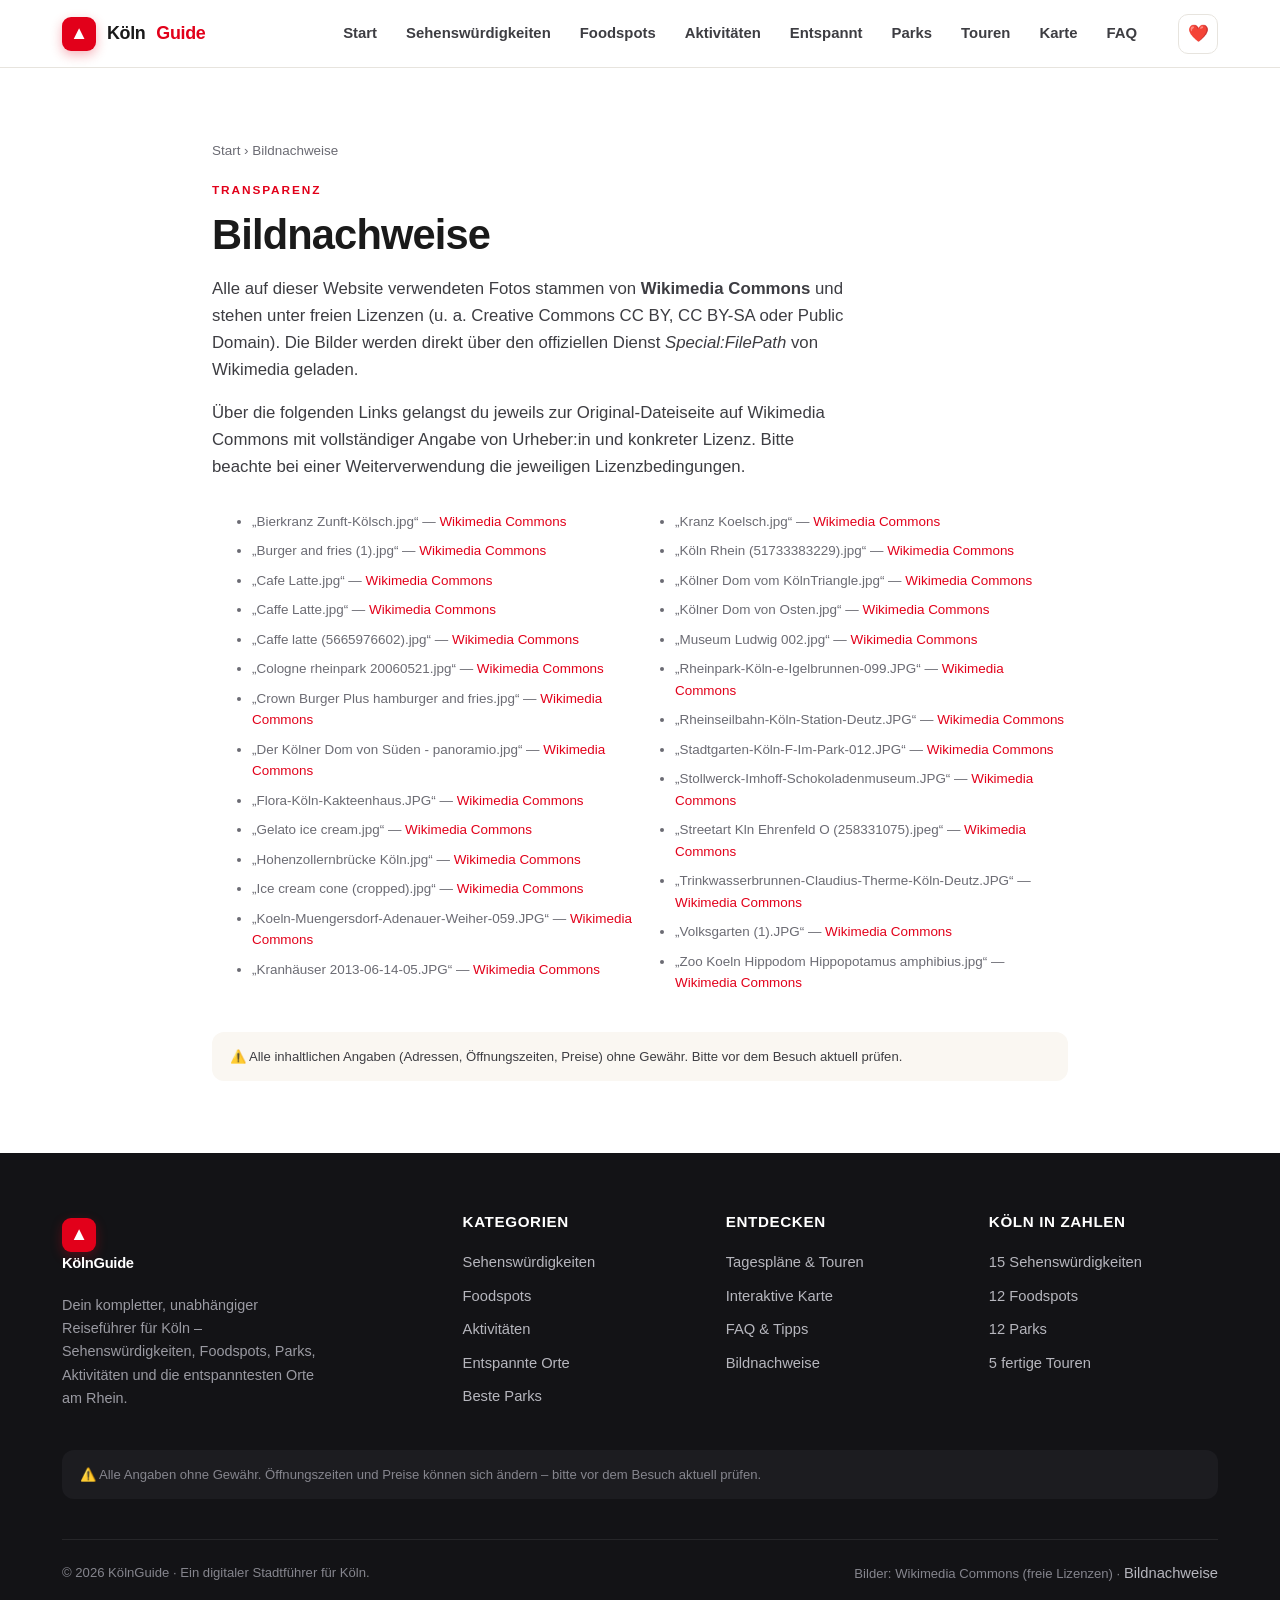
<file: koeln-guide/bildnachweise.html>
<!DOCTYPE html>
<html lang="de">
<head>
  <meta charset="UTF-8">
  <meta name="viewport" content="width=device-width, initial-scale=1.0">
  <title>Bildnachweise | KölnGuide</title>
  <meta name="description" content="Bildnachweise für den KölnGuide. Alle Fotos stammen von Wikimedia Commons und stehen unter freien Lizenzen (CC BY / CC BY-SA / Public Domain).">
  <link rel="preconnect" href="https://commons.wikimedia.org">
  <link rel="stylesheet" href="css/styles.css">
</head>
<body>
  <div id="site-header"></div>

  <section class="section">
    <div class="container" style="max-width:900px">
      <div class="breadcrumb" style="color:var(--muted)"><a href="index.html">Start</a> › Bildnachweise</div>
      <span class="eyebrow">Transparenz</span>
      <h1 style="font-size:clamp(1.8rem,4vw,2.6rem)">Bildnachweise</h1>
      <div class="intro-copy">
        <p>Alle auf dieser Website verwendeten Fotos stammen von <strong>Wikimedia Commons</strong> und stehen unter freien Lizenzen (u. a. Creative Commons CC BY, CC BY-SA oder Public Domain). Die Bilder werden direkt über den offiziellen Dienst <em>Special:FilePath</em> von Wikimedia geladen.</p>
        <p>Über die folgenden Links gelangst du jeweils zur Original-Dateiseite auf Wikimedia Commons mit vollständiger Angabe von Urheber:in und konkreter Lizenz. Bitte beachte bei einer Weiterverwendung die jeweiligen Lizenzbedingungen.</p>
      </div>
      <div id="credits" style="margin-top:26px"></div>

      <div class="footer-note" style="color:var(--ink-soft);background:var(--cream);margin-top:34px">
        ⚠️ Alle inhaltlichen Angaben (Adressen, Öffnungszeiten, Preise) ohne Gewähr. Bitte vor dem Besuch aktuell prüfen.
      </div>
    </div>
  </section>

  <div id="site-footer"></div>

  <script src="js/data.js"></script>
  <script src="js/app.js"></script>
  <script src="js/pages.js"></script>
  <script>
    document.addEventListener("DOMContentLoaded", function () {
      PAGES.creditsPage("credits");
    });
  </script>
</body>
</html>
</file>
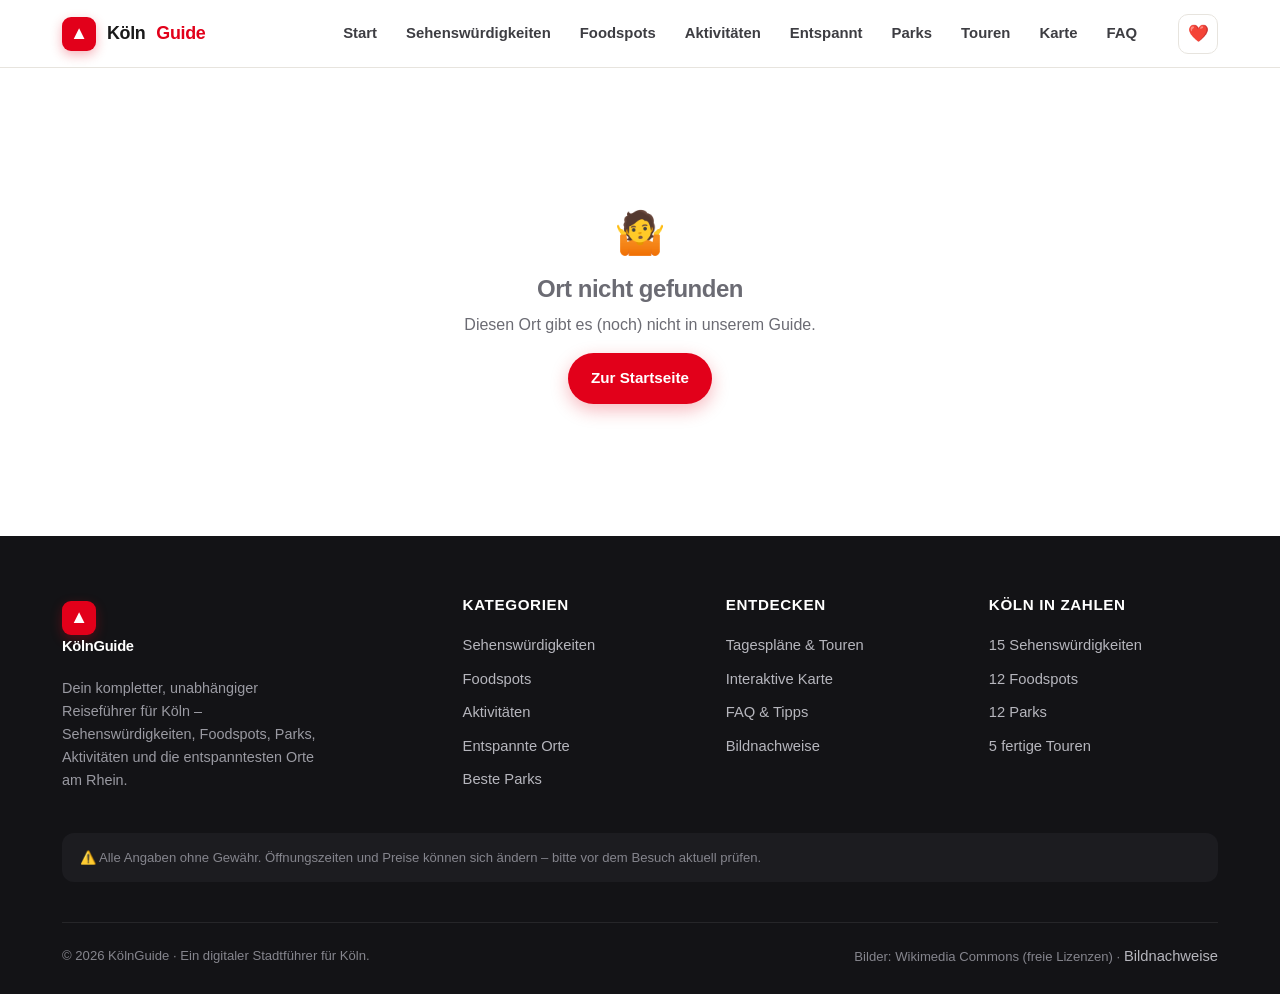
<file: koeln-guide/ort.html>
<!DOCTYPE html>
<html lang="de">
<head>
  <meta charset="UTF-8">
  <meta name="viewport" content="width=device-width, initial-scale=1.0">
  <title>Ort – KölnGuide</title>
  <meta name="description" content="Detailseite zu einem Ort in Köln – mit Beschreibung, Insider-Tipps, Öffnungs- und Preishinweisen, Karte sowie Empfehlungen in der Nähe.">
  <link rel="preconnect" href="https://commons.wikimedia.org">
  <link rel="stylesheet" href="css/styles.css">
</head>
<body>
  <div id="site-header"></div>
  <main id="detail"></main>
  <div id="site-footer"></div>

  <script src="js/data.js"></script>
  <script src="js/app.js"></script>
  <script src="js/pages.js"></script>
  <script>
    document.addEventListener("DOMContentLoaded", function () {
      PAGES.detailPage("detail");
    });
  </script>
</body>
</html>
</file>
<file: koeln-guide/css/styles.css>
/* =====================================================================
   KÖLN GUIDE – Design System
   Hell, modern, Magazin-Look. Köln-Akzent: Rot (#e2001a).
   ===================================================================== */

:root {
  --red: #e2001a;
  --red-dark: #b3000f;
  --ink: #1a1a1a;
  --ink-soft: #3d3d42;
  --muted: #6b6b73;
  --line: #e7e4de;
  --bg: #ffffff;
  --cream: #faf7f2;
  --cream-2: #f3efe8;
  --card: #ffffff;
  --shadow-sm: 0 1px 2px rgba(20,20,20,.06), 0 2px 8px rgba(20,20,20,.05);
  --shadow-md: 0 6px 24px rgba(20,20,20,.10);
  --shadow-lg: 0 18px 50px rgba(20,20,20,.18);
  --radius: 16px;
  --radius-sm: 10px;
  --radius-lg: 26px;
  --max: 1200px;
  --header-h: 68px;
  --font: "Inter", "Helvetica Neue", -apple-system, BlinkMacSystemFont, "Segoe UI", Roboto, Arial, sans-serif;
  --serif: "Georgia", "Times New Roman", serif;
}

* { box-sizing: border-box; }

html { scroll-behavior: smooth; scroll-padding-top: calc(var(--header-h) + 16px); }

body {
  margin: 0;
  font-family: var(--font);
  color: var(--ink);
  background: var(--bg);
  line-height: 1.6;
  -webkit-font-smoothing: antialiased;
  text-rendering: optimizeLegibility;
}

img { max-width: 100%; display: block; }
a { color: inherit; text-decoration: none; }

h1, h2, h3, h4 { line-height: 1.15; letter-spacing: -0.02em; margin: 0 0 .4em; font-weight: 800; }
p { margin: 0 0 1em; }

.container { width: 100%; max-width: var(--max); margin: 0 auto; padding: 0 22px; }

.section { padding: 72px 0; }
.section--cream { background: var(--cream); }
.section--tight { padding: 44px 0; }

.eyebrow {
  display: inline-block;
  font-size: .74rem; font-weight: 700; letter-spacing: .16em; text-transform: uppercase;
  color: var(--red); margin-bottom: 12px;
}
.section-head { max-width: 720px; margin-bottom: 40px; }
.section-head h2 { font-size: clamp(1.7rem, 3.6vw, 2.6rem); }
.section-head p { color: var(--muted); font-size: 1.05rem; }
.section-head--center { margin-left: auto; margin-right: auto; text-align: center; }

/* ---------- Buttons ---------- */
.btn {
  display: inline-flex; align-items: center; gap: 9px;
  font-weight: 600; font-size: .95rem;
  padding: 12px 22px; border-radius: 999px; border: 1.5px solid transparent;
  cursor: pointer; transition: transform .15s ease, background .2s ease, box-shadow .2s ease, color .2s;
  white-space: nowrap;
}
.btn:active { transform: translateY(1px); }
.btn--primary { background: var(--red); color: #fff; box-shadow: 0 6px 18px rgba(226,0,26,.28); }
.btn--primary:hover { background: var(--red-dark); box-shadow: 0 10px 26px rgba(226,0,26,.34); }
.btn--ghost { background: transparent; color: var(--ink); border-color: var(--line); }
.btn--ghost:hover { border-color: var(--ink); background: #fff; }
.btn--light { background: #fff; color: var(--ink); }
.btn--light:hover { background: var(--cream-2); }
.btn--sm { padding: 8px 15px; font-size: .85rem; }

/* ---------- Header ---------- */
.site-header {
  position: sticky; top: 0; z-index: 1000;
  height: var(--header-h);
  background: rgba(255,255,255,.86);
  backdrop-filter: saturate(180%) blur(14px);
  -webkit-backdrop-filter: saturate(180%) blur(14px);
  border-bottom: 1px solid var(--line);
}
.site-header__inner { height: 100%; display: flex; align-items: center; gap: 20px; }
.brand { display: flex; align-items: center; gap: 11px; font-weight: 800; font-size: 1.12rem; letter-spacing: -.02em; }
.brand__mark {
  width: 34px; height: 34px; border-radius: 9px; background: var(--red); color: #fff;
  display: grid; place-items: center; font-size: 1.15rem; box-shadow: 0 4px 12px rgba(226,0,26,.3);
}
.brand__mark span { transform: translateY(-1px); }
.nav { margin-left: auto; display: flex; align-items: center; gap: 3px; }
.nav a {
  padding: 9px 13px; border-radius: 9px; font-size: .93rem; font-weight: 550; color: var(--ink-soft);
  transition: background .18s, color .18s;
}
.nav a:hover { background: var(--cream-2); color: var(--ink); }
.nav a.is-active { color: var(--red); font-weight: 700; }
.header-actions { display: flex; align-items: center; gap: 8px; margin-left: 8px; }
.icon-btn {
  width: 40px; height: 40px; border-radius: 10px; border: 1px solid var(--line); background: #fff;
  display: grid; place-items: center; cursor: pointer; font-size: 1.05rem; color: var(--ink-soft);
  transition: background .18s, border-color .18s, color .18s; position: relative;
}
.icon-btn:hover { background: var(--cream-2); color: var(--red); }
.icon-btn .badge {
  position: absolute; top: -5px; right: -5px; min-width: 18px; height: 18px; padding: 0 4px;
  background: var(--red); color: #fff; font-size: .68rem; font-weight: 700; border-radius: 999px;
  display: none; place-items: center; border: 2px solid #fff;
}
.icon-btn .badge.show { display: grid; }
.burger { display: none; }

/* ---------- Mobile menu ---------- */
.mobile-menu {
  position: fixed; inset: 0; z-index: 1100; background: rgba(26,26,26,.4);
  opacity: 0; pointer-events: none; transition: opacity .25s;
}
.mobile-menu.open { opacity: 1; pointer-events: auto; }
.mobile-menu__panel {
  position: absolute; top: 0; right: 0; height: 100%; width: min(84vw, 340px);
  background: #fff; padding: 22px; transform: translateX(100%); transition: transform .28s cubic-bezier(.4,0,.2,1);
  display: flex; flex-direction: column; overflow-y: auto;
}
.mobile-menu.open .mobile-menu__panel { transform: none; }
.mobile-menu__panel a {
  padding: 14px 8px; border-bottom: 1px solid var(--line); font-size: 1.05rem; font-weight: 600;
  display: flex; align-items: center; gap: 12px;
}
.mobile-menu__panel a.is-active { color: var(--red); }
.mobile-menu__close { align-self: flex-end; margin-bottom: 10px; }

/* ---------- Hero ---------- */
.hero {
  position: relative; min-height: min(88vh, 760px); display: flex; align-items: flex-end;
  color: #fff; overflow: hidden;
}
.hero__bg { position: absolute; inset: 0; z-index: 0; }
.hero__bg img { width: 100%; height: 100%; object-fit: cover; }
.hero__bg::after {
  content: ""; position: absolute; inset: 0;
  background: linear-gradient(180deg, rgba(15,15,18,.28) 0%, rgba(15,15,18,.15) 40%, rgba(15,15,18,.82) 100%);
}
.hero__inner { position: relative; z-index: 1; padding-bottom: 64px; padding-top: 90px; width: 100%; }
.hero__badge {
  display: inline-flex; align-items: center; gap: 8px; background: rgba(255,255,255,.16);
  border: 1px solid rgba(255,255,255,.28); backdrop-filter: blur(6px);
  padding: 7px 15px; border-radius: 999px; font-size: .82rem; font-weight: 600; margin-bottom: 22px;
}
.hero h1 { font-size: clamp(2.3rem, 6.2vw, 4.4rem); max-width: 14ch; text-shadow: 0 2px 30px rgba(0,0,0,.35); }
.hero__lead { font-size: clamp(1.05rem, 2vw, 1.3rem); max-width: 56ch; color: rgba(255,255,255,.92); margin-bottom: 30px; }
.hero__cta { display: flex; flex-wrap: wrap; gap: 12px; }
.hero__stats { display: flex; flex-wrap: wrap; gap: 34px; margin-top: 44px; }
.hero__stats .stat b { display: block; font-size: 1.9rem; font-weight: 800; }
.hero__stats .stat span { font-size: .85rem; color: rgba(255,255,255,.8); }

/* page hero (subpages) */
.page-hero {
  position: relative; color: #fff; overflow: hidden; min-height: 340px; display: flex; align-items: flex-end;
}
.page-hero__bg { position: absolute; inset: 0; }
.page-hero__bg img { width: 100%; height: 100%; object-fit: cover; }
.page-hero__bg::after { content: ""; position: absolute; inset: 0; background: linear-gradient(180deg, rgba(15,15,18,.25), rgba(15,15,18,.78)); }
.page-hero__inner { position: relative; z-index: 1; padding: 90px 0 40px; }
.page-hero h1 { font-size: clamp(2rem, 5vw, 3.2rem); }
.page-hero p { max-width: 60ch; color: rgba(255,255,255,.9); font-size: 1.08rem; margin-bottom: 0; }
.breadcrumb { font-size: .84rem; color: rgba(255,255,255,.8); margin-bottom: 14px; }
.breadcrumb a:hover { color: #fff; text-decoration: underline; }

/* ---------- Category grid (home) ---------- */
.cat-grid { display: grid; grid-template-columns: repeat(4, 1fr); gap: 16px; }
.cat-card {
  position: relative; border-radius: var(--radius); padding: 22px; min-height: 150px;
  background: var(--cream); border: 1px solid var(--line); overflow: hidden;
  display: flex; flex-direction: column; justify-content: space-between;
  transition: transform .2s ease, box-shadow .2s ease, border-color .2s;
}
.cat-card:hover { transform: translateY(-4px); box-shadow: var(--shadow-md); border-color: transparent; }
.cat-card__icon { font-size: 1.7rem; }
.cat-card h3 { font-size: 1.15rem; margin: 0; }
.cat-card p { font-size: .86rem; color: var(--muted); margin: 4px 0 0; }
.cat-card__arrow { position: absolute; top: 20px; right: 20px; color: var(--red); opacity: 0; transform: translateX(-6px); transition: .2s; }
.cat-card:hover .cat-card__arrow { opacity: 1; transform: none; }

/* ---------- Place cards ---------- */
.grid { display: grid; gap: 22px; }
.grid--3 { grid-template-columns: repeat(3, 1fr); }
.grid--2 { grid-template-columns: repeat(2, 1fr); }
.grid--4 { grid-template-columns: repeat(4, 1fr); }

.card {
  background: var(--card); border: 1px solid var(--line); border-radius: var(--radius); overflow: hidden;
  display: flex; flex-direction: column; transition: transform .2s ease, box-shadow .25s ease, border-color .2s;
  position: relative;
}
.card:hover { transform: translateY(-5px); box-shadow: var(--shadow-lg); border-color: transparent; }
.card__media { position: relative; aspect-ratio: 4/3; overflow: hidden; background: var(--cream-2); }
.card__media img { width: 100%; height: 100%; object-fit: cover; transition: transform .5s ease; }
.card:hover .card__media img { transform: scale(1.06); }
.card__cat {
  position: absolute; top: 12px; left: 12px; z-index: 2;
  background: rgba(255,255,255,.94); color: var(--ink); font-size: .72rem; font-weight: 700;
  padding: 5px 11px; border-radius: 999px; box-shadow: var(--shadow-sm);
  display: inline-flex; align-items: center; gap: 5px;
}
.card__body { padding: 16px 17px 18px; display: flex; flex-direction: column; flex: 1; }
.card__district { font-size: .78rem; color: var(--red); font-weight: 600; margin-bottom: 5px; letter-spacing: .01em; }
.card__body h3 { font-size: 1.16rem; margin-bottom: 7px; }
.card__desc { font-size: .9rem; color: var(--muted); margin-bottom: 14px; flex: 1; display: -webkit-box; -webkit-line-clamp: 3; line-clamp: 3; -webkit-box-orient: vertical; overflow: hidden; }
.card__meta { display: flex; flex-wrap: wrap; gap: 12px; font-size: .8rem; color: var(--ink-soft); margin-bottom: 14px; }
.card__meta span { display: inline-flex; align-items: center; gap: 5px; }
.card__foot { display: flex; align-items: center; gap: 8px; margin-top: auto; }
.card__foot .btn { flex: 1; justify-content: center; }

.tags { display: flex; flex-wrap: wrap; gap: 6px; margin-bottom: 13px; }
.tag {
  font-size: .72rem; font-weight: 600; color: var(--ink-soft);
  background: var(--cream); border: 1px solid var(--line); padding: 3px 9px; border-radius: 999px;
}
.price-pill { font-weight: 700; color: var(--ink); }

/* favorite heart */
.fav-btn {
  position: absolute; top: 10px; right: 10px; z-index: 3;
  width: 38px; height: 38px; border-radius: 50%; border: none; cursor: pointer;
  background: rgba(255,255,255,.92); box-shadow: var(--shadow-sm); font-size: 1.05rem;
  display: grid; place-items: center; transition: transform .15s, background .2s;
}
.fav-btn:hover { transform: scale(1.1); }
.fav-btn.is-fav { background: var(--red); }

/* ---------- Filters / toolbar ---------- */
.toolbar { display: flex; flex-wrap: wrap; gap: 12px; align-items: center; margin-bottom: 26px; }
.search-box {
  flex: 1; min-width: 220px; position: relative;
}
.search-box input {
  width: 100%; padding: 12px 16px 12px 42px; border-radius: 999px; border: 1.5px solid var(--line);
  font-size: .95rem; font-family: inherit; background: #fff; transition: border-color .2s, box-shadow .2s;
}
.search-box input:focus { outline: none; border-color: var(--red); box-shadow: 0 0 0 4px rgba(226,0,26,.1); }
.search-box::before { content: "🔍"; position: absolute; left: 15px; top: 50%; transform: translateY(-50%); font-size: .9rem; opacity: .6; }
.select {
  padding: 11px 15px; border-radius: 999px; border: 1.5px solid var(--line); background: #fff;
  font-family: inherit; font-size: .9rem; cursor: pointer; color: var(--ink);
}
.select:focus { outline: none; border-color: var(--red); }

.chips { display: flex; flex-wrap: wrap; gap: 9px; margin-bottom: 26px; }
.chip {
  padding: 8px 15px; border-radius: 999px; border: 1.5px solid var(--line); background: #fff;
  font-size: .87rem; font-weight: 600; color: var(--ink-soft); cursor: pointer; transition: all .18s;
}
.chip:hover { border-color: var(--ink); }
.chip.is-active { background: var(--ink); color: #fff; border-color: var(--ink); }
.chip[data-cat].is-active { background: var(--red); border-color: var(--red); }

.result-count { font-size: .9rem; color: var(--muted); margin-bottom: 18px; }
.empty-state { text-align: center; padding: 60px 20px; color: var(--muted); }
.empty-state .big { font-size: 2.6rem; margin-bottom: 8px; }

/* ---------- Highlights strip ---------- */
.highlight-row { display: grid; grid-template-columns: 1.6fr 1fr 1fr; gap: 16px; }
.hl {
  position: relative; border-radius: var(--radius); overflow: hidden; min-height: 240px; color: #fff;
  display: flex; align-items: flex-end;
}
.hl img { position: absolute; inset: 0; width: 100%; height: 100%; object-fit: cover; transition: transform .5s; }
.hl:hover img { transform: scale(1.05); }
.hl::after { content: ""; position: absolute; inset: 0; background: linear-gradient(180deg, transparent 30%, rgba(0,0,0,.75)); }
.hl__body { position: relative; z-index: 1; padding: 20px; }
.hl__body h3 { font-size: 1.3rem; margin: 0 0 3px; }
.hl__body span { font-size: .82rem; opacity: .85; }
.hl--tall { grid-row: span 2; }

/* ---------- Mood ---------- */
.mood-grid { display: grid; grid-template-columns: repeat(4,1fr); gap: 14px; }
.mood {
  border-radius: var(--radius); border: 1px solid var(--line); padding: 24px 20px; background: #fff;
  transition: transform .2s, box-shadow .2s; cursor: pointer;
}
.mood:hover { transform: translateY(-4px); box-shadow: var(--shadow-md); }
.mood .emo { font-size: 2rem; margin-bottom: 10px; }
.mood h3 { font-size: 1.12rem; margin-bottom: 5px; }
.mood p { font-size: .86rem; color: var(--muted); margin: 0; }

/* ---------- Perfect day timeline ---------- */
.timeline { position: relative; margin-left: 8px; }
.timeline::before { content: ""; position: absolute; left: 11px; top: 6px; bottom: 6px; width: 2px; background: var(--line); }
.tl-item { position: relative; padding: 0 0 26px 44px; }
.tl-item::before {
  content: ""; position: absolute; left: 4px; top: 4px; width: 16px; height: 16px; border-radius: 50%;
  background: var(--red); border: 3px solid #fff; box-shadow: 0 0 0 1px var(--line);
}
.tl-time { font-size: .82rem; font-weight: 700; color: var(--red); }
.tl-item h4 { margin: 2px 0 3px; font-size: 1.08rem; }
.tl-item p { font-size: .9rem; color: var(--muted); margin: 0; }

/* ---------- Tour cards ---------- */
.tour-card {
  display: grid; grid-template-columns: 300px 1fr; background: #fff; border: 1px solid var(--line);
  border-radius: var(--radius-lg); overflow: hidden; box-shadow: var(--shadow-sm);
}
.tour-card__media { position: relative; min-height: 240px; }
.tour-card__media img { position: absolute; inset: 0; width: 100%; height: 100%; object-fit: cover; }
.tour-card__num {
  position: absolute; top: 16px; left: 16px; background: var(--red); color: #fff;
  width: 40px; height: 40px; border-radius: 50%; display: grid; place-items: center; font-weight: 800;
}
.tour-card__body { padding: 26px 28px; }
.tour-card__body h3 { font-size: 1.5rem; }
.tour-meta { display: flex; flex-wrap: wrap; gap: 8px 18px; margin: 12px 0 18px; font-size: .85rem; color: var(--ink-soft); }
.tour-meta b { color: var(--ink); }
.tour-stops { list-style: none; padding: 0; margin: 0 0 20px; }
.tour-stops li { display: flex; gap: 14px; padding: 8px 0; border-top: 1px dashed var(--line); font-size: .92rem; align-items: baseline; }
.tour-stops li:first-child { border-top: none; }
.tour-stops .t { color: var(--red); font-weight: 700; min-width: 52px; }
.tour-stops .n { color: var(--muted); font-size: .86rem; }

/* ---------- Detail page ---------- */
.detail-hero { position: relative; height: 52vh; min-height: 360px; color: #fff; display: flex; align-items: flex-end; overflow: hidden; }
.detail-hero img { position: absolute; inset: 0; width: 100%; height: 100%; object-fit: cover; }
.detail-hero::after { content: ""; position: absolute; inset: 0; background: linear-gradient(180deg, rgba(0,0,0,.15), rgba(0,0,0,.75)); }
.detail-hero__inner { position: relative; z-index: 1; padding: 40px 0; width: 100%; }
.detail-hero h1 { font-size: clamp(2rem, 5vw, 3.4rem); }
.detail-layout { display: grid; grid-template-columns: 1fr 340px; gap: 40px; align-items: start; }
.detail-body h2 { font-size: 1.4rem; margin-top: 34px; }
.detail-body h2:first-child { margin-top: 0; }
.tip-list { list-style: none; padding: 0; margin: 0; }
.tip-list li { padding: 10px 0 10px 30px; position: relative; border-bottom: 1px solid var(--line); }
.tip-list li::before { content: "💡"; position: absolute; left: 0; top: 9px; }
.info-card { background: var(--cream); border: 1px solid var(--line); border-radius: var(--radius); padding: 22px; position: sticky; top: calc(var(--header-h) + 20px); }
.info-row { display: flex; justify-content: space-between; gap: 12px; padding: 11px 0; border-bottom: 1px solid var(--line); font-size: .9rem; }
.info-row:last-of-type { border-bottom: none; }
.info-row .k { color: var(--muted); }
.info-row .v { font-weight: 600; text-align: right; }
.info-card .btn { width: 100%; justify-content: center; margin-top: 8px; }

.map-embed { border-radius: var(--radius); overflow: hidden; border: 1px solid var(--line); }
.map-embed iframe { width: 100%; height: 320px; border: 0; display: block; }

/* ---------- Big map page ---------- */
#bigmap { height: calc(100vh - var(--header-h) - 0px); min-height: 460px; width: 100%; z-index: 1; }
.map-shell { display: grid; grid-template-columns: 340px 1fr; height: calc(100vh - var(--header-h)); }
.map-side { border-right: 1px solid var(--line); overflow-y: auto; padding: 18px; background: #fff; }
.map-side h2 { font-size: 1.2rem; }
.map-poi {
  display: flex; gap: 12px; padding: 10px; border-radius: 12px; cursor: pointer; transition: background .15s;
  border: 1px solid transparent;
}
.map-poi:hover, .map-poi.active { background: var(--cream); border-color: var(--line); }
.map-poi img { width: 62px; height: 62px; border-radius: 9px; object-fit: cover; flex-shrink: 0; background: var(--cream-2); }
.map-poi h4 { font-size: .95rem; margin: 0 0 2px; }
.map-poi p { font-size: .78rem; color: var(--muted); margin: 0; }
.leaflet-popup-content { margin: 0; }
.poi-pop { width: 220px; }
.poi-pop img { width: 100%; height: 120px; object-fit: cover; }
.poi-pop__b { padding: 11px 13px 13px; }
.poi-pop__b h4 { margin: 0 0 4px; font-size: 1rem; }
.poi-pop__b p { margin: 0 0 9px; font-size: .8rem; color: var(--muted); }
.poi-pop__b .row { display: flex; gap: 7px; }
.poi-pop__b .btn { flex: 1; justify-content: center; padding: 7px; font-size: .78rem; }

/* ---------- FAQ ---------- */
.faq-item { border-bottom: 1px solid var(--line); }
.faq-q {
  width: 100%; text-align: left; background: none; border: none; cursor: pointer; font-family: inherit;
  padding: 22px 44px 22px 0; font-size: 1.1rem; font-weight: 700; color: var(--ink); position: relative;
}
.faq-q::after { content: "+"; position: absolute; right: 6px; top: 50%; transform: translateY(-50%); font-size: 1.5rem; color: var(--red); font-weight: 400; transition: transform .2s; }
.faq-item.open .faq-q::after { transform: translateY(-50%) rotate(45deg); }
.faq-a { max-height: 0; overflow: hidden; transition: max-height .3s ease; }
.faq-a p { padding: 0 40px 22px 0; color: var(--ink-soft); margin: 0; }
.faq-item.open .faq-a { max-height: 320px; }

/* ---------- CTA banner ---------- */
.cta-banner {
  border-radius: var(--radius-lg); background: linear-gradient(120deg, #1a1a1a, #2a2020);
  color: #fff; padding: 54px 44px; text-align: center; position: relative; overflow: hidden;
}
.cta-banner::before { content: ""; position: absolute; top: -40%; right: -10%; width: 320px; height: 320px; background: radial-gradient(circle, rgba(226,0,26,.5), transparent 70%); }
.cta-banner h2 { font-size: clamp(1.6rem, 3.5vw, 2.4rem); position: relative; }
.cta-banner p { color: rgba(255,255,255,.82); max-width: 52ch; margin: 0 auto 26px; position: relative; }
.cta-banner .hero__cta { justify-content: center; position: relative; }

/* ---------- Footer ---------- */
.site-footer { background: #131316; color: #cfcfd4; padding: 60px 0 26px; margin-top: 0; }
.footer-grid { display: grid; grid-template-columns: 1.6fr 1fr 1fr 1fr; gap: 34px; }
.site-footer h4 { color: #fff; font-size: .95rem; letter-spacing: .04em; text-transform: uppercase; margin-bottom: 16px; }
.site-footer a { color: #b6b6bd; font-size: .92rem; display: block; padding: 5px 0; transition: color .18s; }
.site-footer a:hover { color: #fff; }
.footer-brand .brand { color: #fff; margin-bottom: 14px; }
.footer-brand p { font-size: .9rem; color: #9a9aa2; max-width: 34ch; }
.footer-bottom { border-top: 1px solid #262629; margin-top: 40px; padding-top: 22px; font-size: .82rem; color: #85858d; display: flex; flex-wrap: wrap; gap: 12px; justify-content: space-between; }
.footer-note { font-size: .82rem; color: #85858d; background: #1c1c20; border-radius: 12px; padding: 14px 18px; margin-top: 26px; }

/* credits page */
.credit-list { columns: 2; column-gap: 30px; font-size: .84rem; color: var(--muted); }
.credit-list li { break-inside: avoid; padding: 4px 0; }

/* ---------- Favorites drawer ---------- */
.drawer { position: fixed; inset: 0; z-index: 1200; pointer-events: none; }
.drawer__scrim { position: absolute; inset: 0; background: rgba(20,20,20,.42); opacity: 0; transition: opacity .25s; }
.drawer__panel {
  position: absolute; top: 0; right: 0; height: 100%; width: min(90vw, 400px); background: #fff;
  transform: translateX(100%); transition: transform .3s cubic-bezier(.4,0,.2,1); display: flex; flex-direction: column;
}
.drawer.open { pointer-events: auto; }
.drawer.open .drawer__scrim { opacity: 1; }
.drawer.open .drawer__panel { transform: none; }
.drawer__head { padding: 20px; border-bottom: 1px solid var(--line); display: flex; align-items: center; justify-content: space-between; }
.drawer__body { padding: 16px 20px; overflow-y: auto; flex: 1; }
.fav-row { display: flex; gap: 12px; padding: 12px 0; border-bottom: 1px solid var(--line); align-items: center; }
.fav-row img { width: 58px; height: 58px; border-radius: 9px; object-fit: cover; }
.fav-row h4 { font-size: .95rem; margin: 0 0 2px; }
.fav-row p { font-size: .78rem; color: var(--muted); margin: 0; }
.fav-row .x { margin-left: auto; background: none; border: none; cursor: pointer; color: var(--muted); font-size: 1.2rem; }

/* utility */
.text-center { text-align: center; }
.mt-40 { margin-top: 40px; }
.reveal { opacity: 0; transform: translateY(18px); transition: opacity .6s ease, transform .6s ease; }
.reveal.in { opacity: 1; transform: none; }
.skeleton { background: linear-gradient(90deg, var(--cream-2) 25%, #ece7df 37%, var(--cream-2) 63%); background-size: 400% 100%; animation: sh 1.3s ease infinite; }
@keyframes sh { 0% { background-position: 100% 0; } 100% { background-position: -100% 0; } }
.intro-copy { max-width: 68ch; color: var(--ink-soft); font-size: 1.05rem; }
.intro-copy p { margin-bottom: 1em; }

/* ---------- Responsive ---------- */
@media (max-width: 1020px) {
  .cat-grid { grid-template-columns: repeat(2, 1fr); }
  .grid--4 { grid-template-columns: repeat(3, 1fr); }
  .mood-grid { grid-template-columns: repeat(2, 1fr); }
  .highlight-row { grid-template-columns: 1fr 1fr; }
  .hl--tall { grid-row: auto; }
  .detail-layout { grid-template-columns: 1fr; }
  .info-card { position: static; }
  .footer-grid { grid-template-columns: 1fr 1fr; }
  .map-shell { grid-template-columns: 1fr; height: auto; }
  .map-side { max-height: 40vh; border-right: none; border-bottom: 1px solid var(--line); }
  #bigmap { height: 60vh; }
}
@media (max-width: 720px) {
  .nav { display: none; }
  .burger { display: grid; }
  .header-actions .icon-btn.fav-open { display: grid; }
  .section { padding: 52px 0; }
  .grid--3, .grid--2, .grid--4 { grid-template-columns: 1fr; }
  .cat-grid { grid-template-columns: 1fr 1fr; }
  .highlight-row { grid-template-columns: 1fr; }
  .mood-grid { grid-template-columns: 1fr 1fr; }
  .tour-card { grid-template-columns: 1fr; }
  .tour-card__media { min-height: 200px; }
  .credit-list { columns: 1; }
  .hero__stats { gap: 22px; }
  .hero__stats .stat b { font-size: 1.5rem; }
  .cta-banner { padding: 40px 22px; }
}
@media (max-width: 420px) {
  .cat-grid { grid-template-columns: 1fr; }
  .mood-grid { grid-template-columns: 1fr; }
}

@media (prefers-reduced-motion: reduce) {
  * { scroll-behavior: auto !important; }
  .reveal { opacity: 1; transform: none; transition: none; }
  .skeleton { animation: none; }
}
</file>
